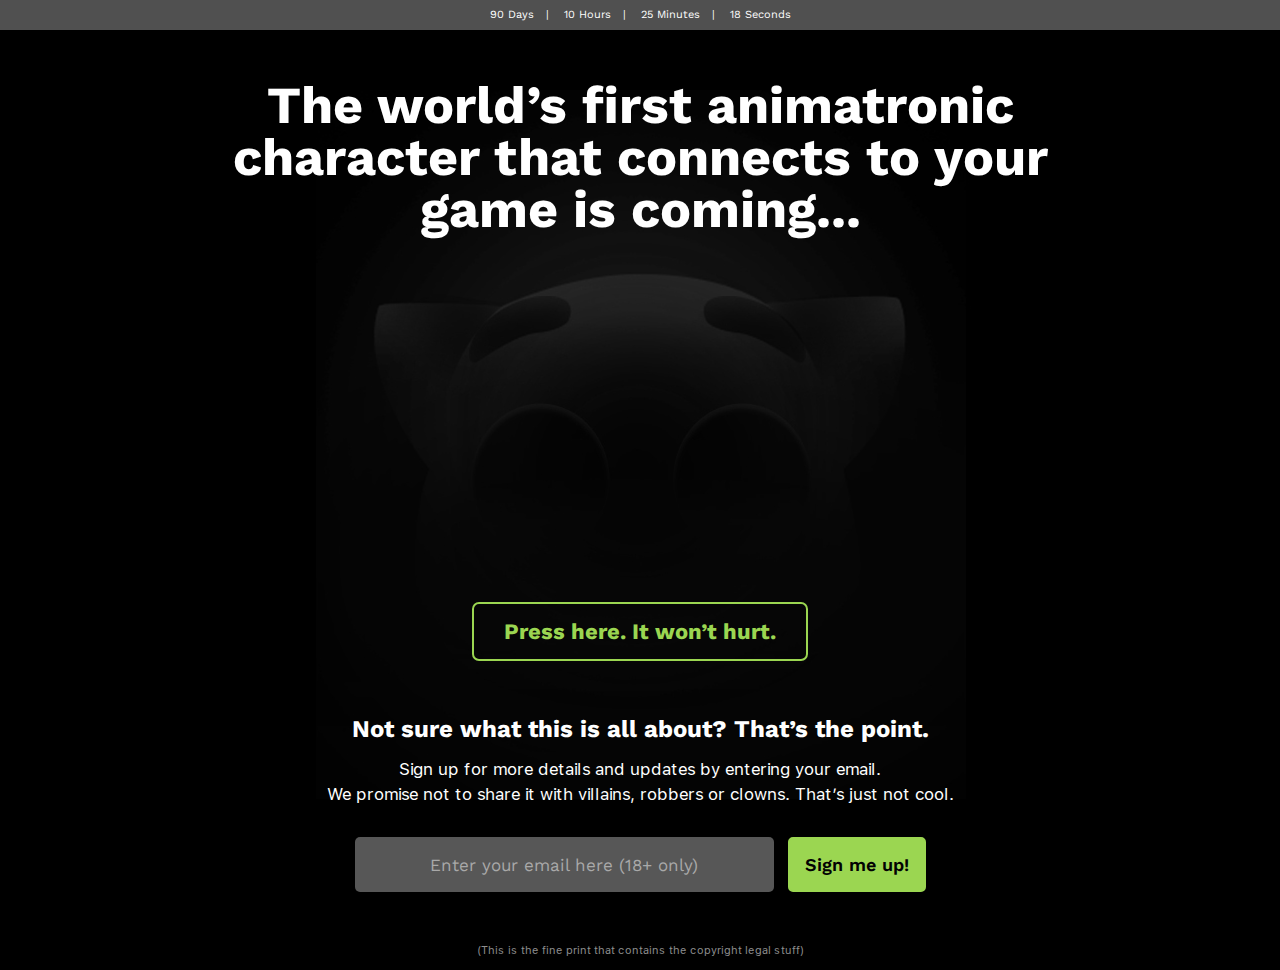
<file: index.html>
<!DOCTYPE html>
<html lang="en">

<head>
    <title>Talking Tom</title>
    <meta name="viewport" content="width=device-width, initial-scale=1">
    <meta http-equiv="Content-Type" content="text/html; charset=utf-8" />
    <link rel="shortcut icon" type="image/png" href="images/favicon.ico" />

    <link rel="stylesheet" type="text/css" href="css/bootstrap.min.css">
    <link rel="stylesheet" type="text/css" href="css/pull-push.css" />
    <link rel="stylesheet" type="text/css" href="css/style.css" />
    <link rel="stylesheet" type="text/css" href="css/responsive.css" />
</head>

<body class="desktopBG">
    <main class="mainDesktop">

        <div class="topTimer">
            <span class="timerBox">90 Days</span> <span class="timerBox">10 Hours</span> <span class="timerBox">25 Minutes</span> <span class="timerBox">18 Seconds</span>
        </div>
        <div class="mainContainer">
            <div class="container">
                <div class="row">
                    <div class="col-lg-12 centerBody">
                        <h1 class="Title01">The world’s first animatronic character that connects to your game is coming...</h1>

                        <a href="index2.html" class="presshereButton">Press here. It won’t hurt.</a>
                        <h2 class="subTitle">Not sure what this is all about?<br> That’s the point.</h2>
                        <p class="signupText">Sign up for more details and updates by entering your email.<br>We promise not to share it with villains, robbers or clowns. That’s just not cool. </p>
                        <div class="signupBox">
                            <div class="signupInput"><input type="text" placeholder="Enter your email here (18+ only)" class="inputStyle"></div>
                            <div class="signupButton"><button class="signmeupButton">Sign me up!</button></div>
                        </div>


                        <p class="copyright">(This is the fine print that contains the copyright legal stuff)</p>
                    </div>
                </div>
            </div>
        </div>

    </main>

    <script src="js/jquery.min.js"></script>
    <script src="js/popper.min.js"></script>
    <script src="js/fontawesome-all.min.js"></script>
    <script src="js/bootstrap.min.js"></script>

</body>


</html>
</file>
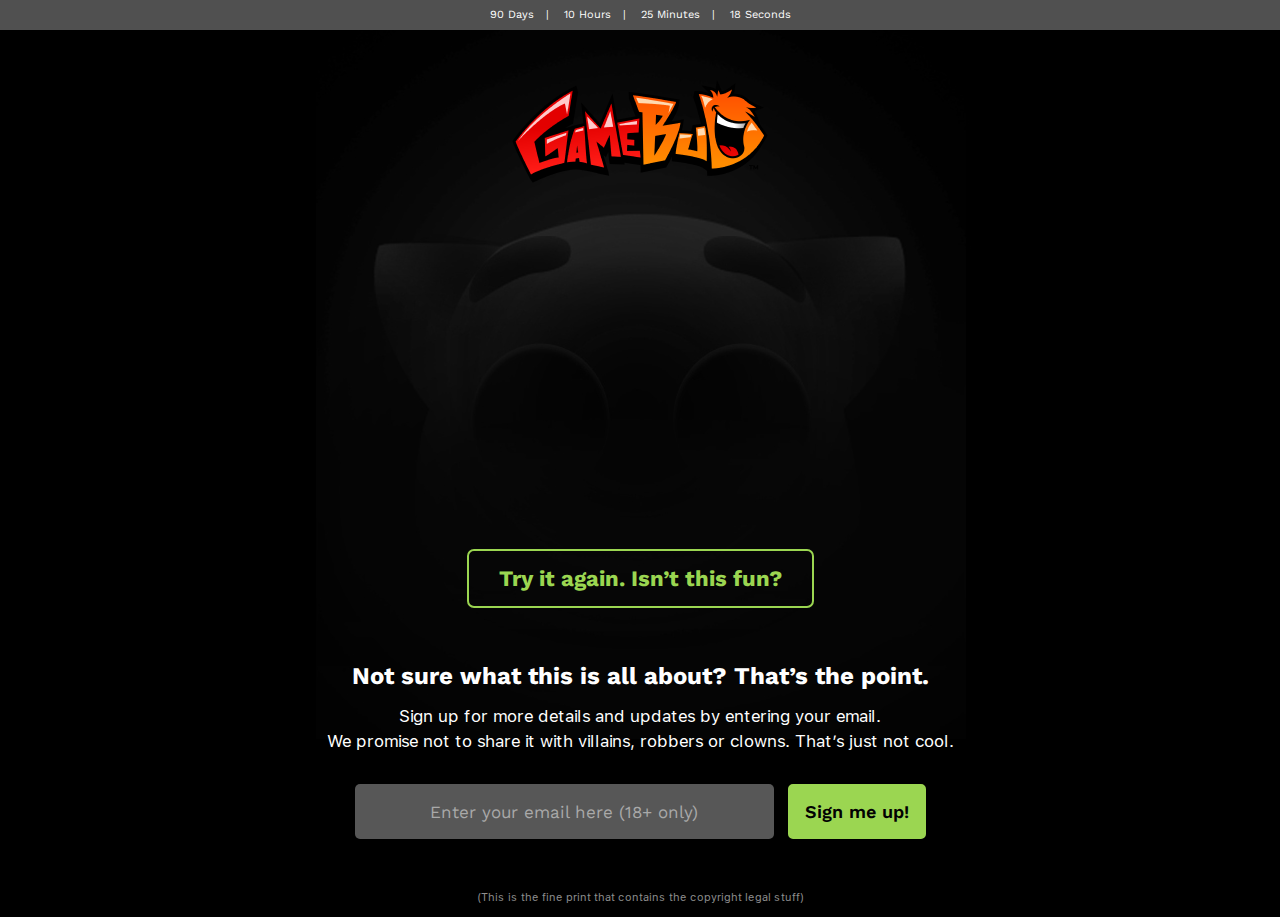
<file: index2.html>
<!DOCTYPE html>
<html lang="en">

<head>
    <title>Talking Tom</title>
    <meta name="viewport" content="width=device-width, initial-scale=1">
    <meta http-equiv="Content-Type" content="text/html; charset=utf-8" />
    <link rel="shortcut icon" type="image/png" href="images/favicon.ico" />

    <link rel="stylesheet" type="text/css" href="css/bootstrap.min.css">
    <link rel="stylesheet" type="text/css" href="css/pull-push.css" />
    <link rel="stylesheet" type="text/css" href="css/style.css" />
    <link rel="stylesheet" type="text/css" href="css/responsive.css" />
</head>

<body class="desktopBG">
    <main class="mainDesktop adjustment">

        <div class="topTimer">
            <span class="timerBox">90 Days</span> <span class="timerBox">10 Hours</span> <span class="timerBox">25 Minutes</span> <span class="timerBox">18 Seconds</span>
        </div>
        <div class="mainContainer">
            <div class="container">
                <div class="row">
                    <div class="col-lg-12 centerBody">
                        <h1 class="Title01"><img src="images/GameBud_logo.png"></h1>

                        <a href="index3.html" class="presshereButton">Try it again. Isn’t this fun?</a>
                        <h2 class="subTitle">Not sure what this is all about?<br> That’s the point.</h2>
                        <p class="signupText">Sign up for more details and updates by entering your email.<br>We promise not to share it with villains, robbers or clowns. That’s just not cool. </p>
                        <div class="signupBox">
                            <div class="signupInput"><input type="text" placeholder="Enter your email here (18+ only)" class="inputStyle"></div>
                            <div class="signupButton"><button class="signmeupButton">Sign me up!</button></div>
                        </div>


                        <p class="copyright">(This is the fine print that contains the copyright legal stuff)</p>
                    </div>
                </div>
            </div>
        </div>

    </main>

    <script src="js/jquery.min.js"></script>
    <script src="js/popper.min.js"></script>
    <script src="js/fontawesome-all.min.js"></script>
    <script src="js/bootstrap.min.js"></script>

</body>


</html>
</file>
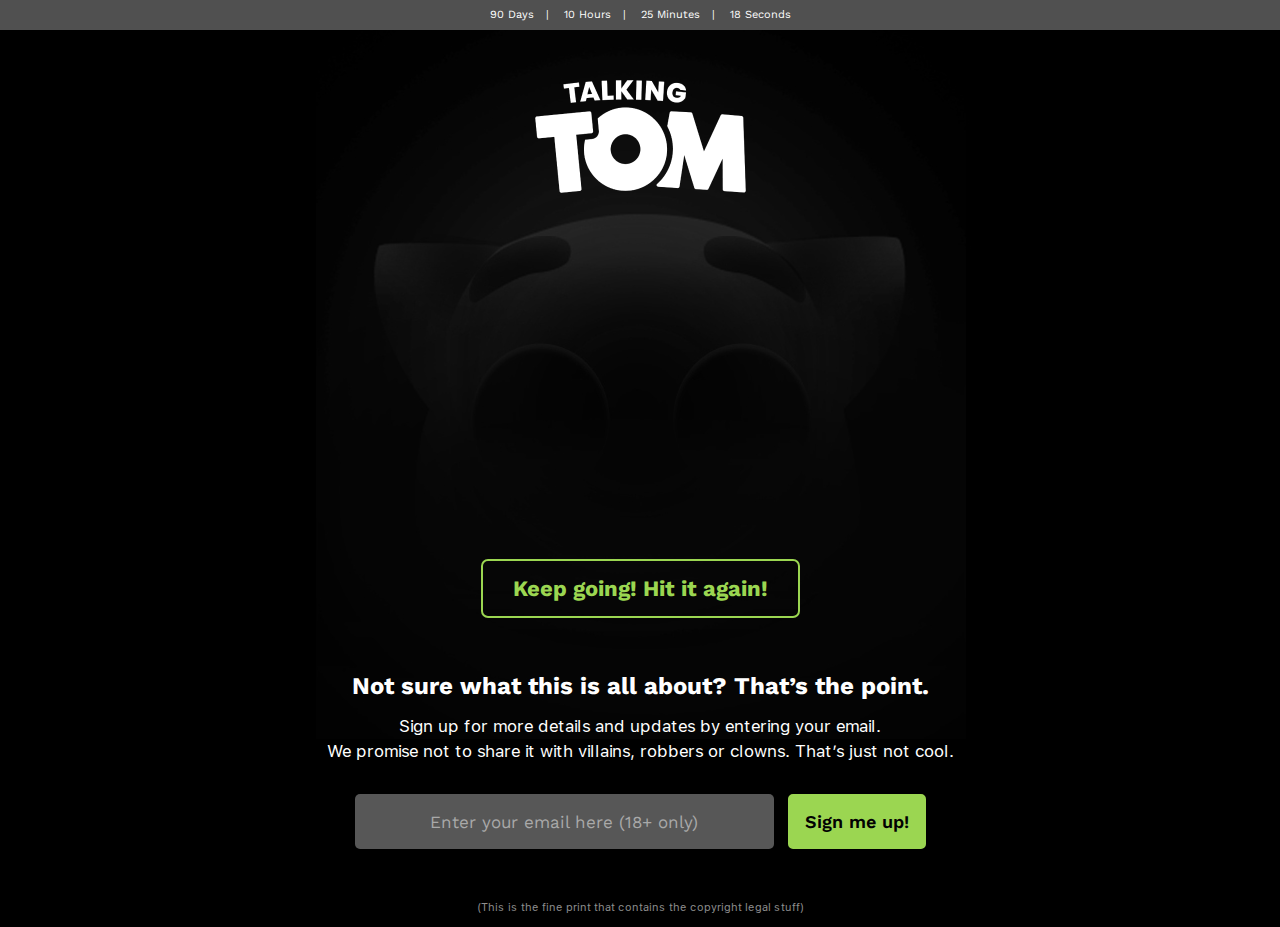
<file: index3.html>
<!DOCTYPE html>
<html lang="en">

<head>
    <title>Talking Tom</title>
    <meta name="viewport" content="width=device-width, initial-scale=1">
    <meta http-equiv="Content-Type" content="text/html; charset=utf-8" />
    <link rel="shortcut icon" type="image/png" href="images/favicon.ico" />

    <link rel="stylesheet" type="text/css" href="css/bootstrap.min.css">
    <link rel="stylesheet" type="text/css" href="css/pull-push.css" />
    <link rel="stylesheet" type="text/css" href="css/style.css" />
    <link rel="stylesheet" type="text/css" href="css/responsive.css" />
</head>

<body class="desktopBG">
    <main class="mainDesktop adjustment">

        <div class="topTimer">
            <span class="timerBox">90 Days</span> <span class="timerBox">10 Hours</span> <span class="timerBox">25 Minutes</span> <span class="timerBox">18 Seconds</span>
        </div>
        <div class="mainContainer">
            <div class="container">
                <div class="row">
                    <div class="col-lg-12 centerBody">
                        <h1 class="Title01"><img src="images/Talking-Tom.png"></h1>

                        <a href="index.html" class="presshereButton">Keep going! Hit it again!</a>
                        <h2 class="subTitle">Not sure what this is all about?<br> That’s the point.</h2>
                        <p class="signupText">Sign up for more details and updates by entering your email.<br>We promise not to share it with villains, robbers or clowns. That’s just not cool. </p>
                        <div class="signupBox">
                            <div class="signupInput"><input type="text" placeholder="Enter your email here (18+ only)" class="inputStyle"></div>
                            <div class="signupButton"><button class="signmeupButton">Sign me up!</button></div>
                        </div>


                        <p class="copyright">(This is the fine print that contains the copyright legal stuff)</p>
                    </div>
                </div>
            </div>
        </div>

    </main>

    <script src="js/jquery.min.js"></script>
    <script src="js/popper.min.js"></script>
    <script src="js/fontawesome-all.min.js"></script>
    <script src="js/bootstrap.min.js"></script>

</body>


</html>
</file>
<file: css/pull-push.css>
@media (min-width:576px) {    
    .pull-sm-12 {right: 100%}
    .pull-sm-11 {right: 91.66666667%}
    .pull-sm-10 {right: 83.33333333%}
    .pull-sm-9 {right: 75%}
    .pull-sm-8 {right: 66.66666667%}
    .pull-sm-7 {right: 58.33333333%}
    .pull-sm-6 {right: 50%}
    .pull-sm-5 {right: 41.66666667%}
    .pull-sm-4 {right: 33.33333333%}
    .pull-sm-3 {right: 25%}
    .pull-sm-2 {right: 16.66666667%}
    .pull-sm-1 {right: 8.33333333%}
    .pull-sm-0 {right: auto}

    .push-sm-12 {left: 100%}
    .push-sm-11 {left: 91.66666667%}
    .push-sm-10 {left: 83.33333333%}
    .push-sm-9 {left: 75%}
    .push-sm-8 {left: 66.66666667%}
    .push-sm-7 {left: 58.33333333%}
    .push-sm-6 {left: 50%}
    .push-sm-5 {left: 41.66666667%}
    .push-sm-4 {left: 33.33333333%}
    .push-sm-3 {left: 25%}
    .push-sm-2 {left: 16.66666667%}
    .push-sm-1 {left: 8.33333333%}
    .push-sm-0 {left: auto}    
}

@media (min-width:768px) {
    .pull-md-12 {right: 100%}
    .pull-md-11 {right: 91.66666667%}
    .pull-md-10 {right: 83.33333333%}
    .pull-md-9 {right: 75%}
    .pull-md-8 {right: 66.66666667%}
    .pull-md-7 {right: 58.33333333%}
    .pull-md-6 {right: 50%}
    .pull-md-5 {right: 41.66666667%}
    .pull-md-4 {right: 33.33333333%}
    .pull-md-3 {right: 25%}
    .pull-md-2 {right: 16.66666667%}
    .pull-md-1 {right: 8.33333333%}
    .pull-md-0 {right: auto}

    .push-md-12 {left: 100%}
    .push-md-11 {left: 91.66666667%}
    .push-md-10 {left: 83.33333333%}
    .push-md-9 {left: 75%}
    .push-md-8 {left: 66.66666667%}
    .push-md-7 {left: 58.33333333%}
    .push-md-6 {left: 50%}
    .push-md-5 {left: 41.66666667%}
    .push-md-4 {left: 33.33333333%}
    .push-md-3 {left: 25%}
    .push-md-2 {left: 16.66666667%}
    .push-md-1 {left: 8.33333333%}
    .push-md-0 {left: auto}    
}

@media (min-width:992px) {    
    .pull-lg-12 {right: 100%}
    .pull-lg-11 {right: 91.66666667%}
    .pull-lg-10 {right: 83.33333333%}
    .pull-lg-9 {right: 75%}
    .pull-lg-8 {right: 66.66666667%}
    .pull-lg-7 {right: 58.33333333%}
    .pull-lg-6 {right: 50%}
    .pull-lg-5 {right: 41.66666667%}
    .pull-lg-4 {right: 33.33333333%}
    .pull-lg-3 {right: 25%}
    .pull-lg-2 {right: 16.66666667%}
    .pull-lg-1 {right: 8.33333333%}
    .pull-lg-0 {right: auto}

    .push-lg-12 {left: 100%}
    .push-lg-11 {left: 91.66666667%}
    .push-lg-10 {left: 83.33333333%}
    .push-lg-9 {left: 75%}
    .push-lg-8 {left: 66.66666667%}
    .push-lg-7 {left: 58.33333333%}
    .push-lg-6 {left: 50%}
    .push-lg-5 {left: 41.66666667%}
    .push-lg-4 {left: 33.33333333%}
    .push-lg-3 {left: 25%}
    .push-lg-2 {left: 16.66666667%}
    .push-lg-1 {left: 8.33333333%}
    .push-lg-0 {left: auto}    
}
</file>
<file: css/style.css>
@import url('https://fonts.googleapis.com/css2?family=Work+Sans:wght@400;500;600;700&display=swap');
@import url('fonts/font.css');
body {
    font-family: 'Work Sans', sans-serif;
    font-size: 14px;
    font-weight: 400;
    overflow-x: hidden;
    color: #505050;
    background-color: #fff;
    position: relative;
}

::-webkit-input-placeholder {
    color: #A9A9A9;
}

 ::-moz-placeholder {
    color: #A9A9A9;
}

 :-ms-input-placeholder {
    color: #A9A9A9;
}

 :-moz-placeholder {
    color: #A9A9A9;
}

* {
    margin: 0;
    padding: 0;
    list-style-type: none;
    box-sizing: border-box;
}

p {
    font-size: 14px;
    color: #fff;
    line-height: 1.6;
    margin: 0 0 15px;
    font-weight: 400;
    font-family: 'SFProText-Regular';
}

a {
    color: #fff;
    text-decoration: none !important;
    transition: ease-in-out 0.3s;
    display: inline-block;
}

a:hover,
a:active,
a:focus {
    color: #ff4800;
}

h1,
h2,
h3,
h4,
h5,
h6 {
    font-weight: 700;
    color: #505050;
    margin: 0;
    margin-bottom: 10px;
}

h1 {
    font-size: 36px;
    font-weight: 700;
}

h2 {
    font-size: 30px;
    line-height: 1.5;
}

h3 {
    font-size: 26px;
}

h4 {
    font-size: 24px;
}

h5 {
    font-size: 20px;
}

ul {
    margin: 0;
}

input,
select,
textarea,
button,
input:focus,
button:focus {
    outline: none;
}

button {
    transition: ease-in-out 0.3s;
}

img {
    max-width: 100%;
}

header,
section,
footer {
    width: 100%;
}

body {
    background: #000;
}

.topTimer {
    background: #505050;
    height: 30px;
    width: 100%;
    display: flex;
    align-items: center;
    flex-wrap: wrap;
    justify-content: center;
}

.timerBox {
    display: block;
    position: relative;
}

.timerBox {
    display: block;
    padding: 0px 15px;
    color: #fff;
    font-size: 11px;
}

.timerBox::before {
    content: '|';
    position: absolute;
    font-size: 11px;
    color: #fff;
    right: 0px;
    top: 0px;
    display: block;
}

.timerBox:last-child:before {
    display: none;
}

.timerBox:last-child {
    padding-right: 0px;
}

.timerBox:first-child {
    padding-left: 0px;
}

.Title01 {
    font-size: 52px;
    text-align: center;
    color: #fff;
    margin-top: 50px;
}

.presshereButton {
    display: inline-block;
    padding: 11px 30px;
    border-radius: 7px;
    border: 2px solid #9BD651;
    color: #9BD651;
    text-align: center;
    font-size: 22px;
    font-weight: 700;
    margin-left: auto;
    margin-right: auto;
    margin-top: 356px;
    text-align: center;
}

.presshereButton:hover,
.presshereButton:focus,
.presshereButton:active {
    border: 2px solid #9BD651;
    color: #fff;
    background: #9BD651;
}

.mainDesktop {
    width: 100%;
    height: 100vh;
    z-index: 1;
}

.desktopBG {
    width: 100%;
    height: 100%;
    display: block;
    object-fit: cover;
}

.mainDesktop {
    width: 100%;
    background-image: url(../images/bgTomClose.jpg);
    background-repeat: no-repeat;
    background-size: contain;
    background-position: center 35px;
    height: 100vh;
}

main.mainDesktop.adjustment {
    background-position: center 30px;
}

.subTitle {
    font-size: 24px;
    color: #fff;
    font-weight: 700;
    text-align: center;
    margin-top: 50px;
}

.centerBody {
    text-align: center;
}

.signupText {
    font-size: 17px;
    line-height: 25px;
    font-weight: normal;
    color: #fff;
}

.signupBox {
    max-width: 600px;
    width: 100%;
    margin-top: 30px;
    margin-left: auto;
    margin-right: auto;
    display: flex;
    align-items: center;
    justify-content: center;
    flex-wrap: wrap;
    margin-bottom: 50px;
}

.signupInput {
    max-width: 426px;
    width: 100%;
    padding-right: 7px;
}

.signupButton {
    max-width: 145px;
    width: 100%;
    padding-left: 7px;
}

.inputStyle {
    width: 100%;
    height: 55px;
    border-radius: 5px;
    background: #575757;
    color: #fff;
    border: none;
    font-size: 17px;
    text-align: center;
}

.signmeupButton {
    width: 100%;
    height: 55px;
    border: none;
    background: #9BD651;
    color: #020202;
    font-size: 18px;
    font-weight: 600;
    border-radius: 5px;
    border: 2px solid #9BD651;
}

.signmeupButton:hover {
    background: transparent;
    color: #9BD651;
    border: 2px solid #9BD651;
}

.copyright {
    font-size: 11px;
    color: #8E8E8E;
    text-align: center;
    margin-bottom: 10px;
}

.subTitle br {
    display: none;
}
</file>
<file: css/responsive.css>
@media (min-width: 1200px) {
            .container {
                max-width: 1170px;
            }
            .Title01 {
                padding: 0px 95px;
                line-height: 1;
            }
            .mainDesktop {
                background-position: center 90px;
                background-size: auto;
            }
        }
        
        @media (min-width: 1400px) {
            .container {
                max-width: 1370px;
            }
            .Title01 {
                font-size: 49px;
                padding: 0px 200px;
                line-height: 1;
            }
        }
        
        @media (min-width: 1500px) {}
        
        @media (max-width: 1366px) {}
        
        @media (max-width: 1280px) {}
        
        @media (max-width: 1199px) {
            .Title01 {
                font-size: 49px;
                padding: 0px 65px;
                line-height: 1;
            }
            .mainDesktop {
                background-position: center 83px;
                background-size: auto;
            }
            .presshereButton {
                padding: 11px 46px;
            }
            .signupButton {
                max-width: 100%;
                width: 100%;
            }
            .signmeupButton {
                width: 147px;
                margin-top: 30px;
            }
            .signupBox {
                margin-top: 45px;
            }
            .copyright {
                margin-bottom: 15px;
            }
        }
        
        @media (max-width: 990px) {
            
            .Title01 {
                font-size: 28px;
                line-height: 1.1;
            }
            .mainDesktop {
                background-position: center 70px;
                background-size: auto;
            }
            .presshereButton {
                font-size: 15px;
                padding: 11px 46px;
            }
            .subTitle {
                font-size: 22px;
                margin-top: 75px;
            }
            h2 {
                line-height: 1.3;
            }
            .signupText br {
                display: block;
            }
            .Title01 {
                font-size: 47px;
                padding: 0;
                line-height: 0.9;
            }
            .signupBox {
                margin-bottom: 30px;
                margin-top: 45px;
            }
            .signupInput {
                padding: 0px;
            }
            .inputStyle, .signmeupButton {
                height: 50px;
                margin-bottom: 30px;
                margin-top: 2px;
            }
        }
        
        @media (max-width: 991px) {}
        
        @media (max-width: 860px) {}
        
        @media (max-width: 768px) {}
        
        @media (max-width: 767px) {
            
            .Title01 {
                font-size: 28px;
                line-height: 1.1;
            }
            .mainDesktop {
                background-position: center 0;
            }
            main.mainDesktop.adjustment {
                background-position: center 42px;
            }
            .presshereButton {
                font-size: 15px;
            }
            .subTitle {
                font-size: 22px;
                margin-top: 80px;
            }
            h2 {
                line-height: 1.3;
            }
            .signupText br {
                display: none;
            }
            .signupText {
                margin-bottom: 42px;
            }
            .Title01 {
                margin-top: 25px;
                padding: 0;
            }
            .signupBox {
                margin-bottom: 20px;
                margin-top: 20px;
            }
            .signupInput {
                padding: 0px;
            }
            .inputStyle,
            .signmeupButton {
                height: 50px;
            }
            .subTitle br {
                display: block;
            }
        }
        @media (max-width: 610px) {
            
            .Title01 {
                font-size: 28px;
                line-height: 1.1;
            }
            .mainDesktop {
                background-position: center 20px;
                background-size: contain;
            }
            .presshereButton {
                font-size: 15px;
                margin-top: 300px;
            }
            .subTitle {
                font-size: 22px;
                margin-top: 80px;
            }
            h2 {
                line-height: 1.3;
            }
            .signupText br {
                display: none;
            }
            .Title01 {
                margin-top: 25px;
                padding: 0;
            }
            .signupBox {
                margin-bottom: 20px;
                margin-top: 20px;
            }
            .signupInput {
                padding: 0px;
            }
            .inputStyle,
            .signmeupButton {
                height: 50px;
            }
            .subTitle br {
                display: block;
            }
        }

        @media (max-width: 513px) {
            .Title01 {
                line-height: 1.1;
                font-size: 26px;
                padding: 0;
            }
            h2 {
                line-height: 1.3;
            }
            .subTitle {
                font-size: 22px;
                margin-top: 30px;
            }
            .signupText {
                margin-bottom: 25px;
                font-size: 14px;
                line-height: 21px;
            }
            
            .inputStyle, .signmeupButton {
                margin-bottom: 30px;
            }
            .mainDesktop {
                background-position: center 45px;
            }
            .presshereButton {
                margin-top: 285px;
                border: 1px solid #9BD651;
            }
            main.mainDesktop.adjustment {
                background-position: center 46px;
            }
            .copyright {
                margin-top: 35px;
            }
        }
        
        @media (max-width: 414px) {
            .Title01 {
                line-height: 1.1;
                font-size: 26px;
                padding: 0 0;
            }
            h2 {
                line-height: 1.3;
            }
            .mainDesktop {
                background-position: center 70px;
            }
            main.mainDesktop.adjustment {
                background-position: center 90px;
            }
            .signupText {
                font-size: 14px;
                line-height: 21px;
            }
            .signupButton {
                margin-top: 15px;
            }
            .subTitle {
                margin-top: 25px;
                font-size: 22px;
            }
            .presshereButton {
                margin-top: 285px;
                padding: 8px 16px;
                border: 1px solid #9BD651;
            }
        }
        
        @media (max-width: 430px) {}
        
        
        @media (max-width: 375px) {
            .Title01 {
                font-size: 27px;
                line-height: 1.1;
                padding: 0 0;
            }
            h2 {
                line-height: 1.3;
            }
            .presshereButton {
                margin-top: 260px;
                padding: 8px 16px;
                border: 1px solid #9BD651;
            }
            .mainDesktop {
                background-position: center 90px;
            }
            .signupBox {
                margin-bottom: 10px;
                margin-top: 10px;
            }
            .signupText {
                font-size: 14px;
                line-height: 1.5;
            }
            .inputStyle,
            .signmeupButton {
                height: 46px;
            }
            .subTitle {
                margin-top: 25px;
                font-size: 18px;
            }
            .inputStyle, .signmeupButton {
                font-size: 14px;
                margin-bottom: 15px;
            }
            .signupBox {
                margin-bottom: 10px;
            }
            .copyright {
                margin-top: 50px;
            }
        }
        
        @media (max-width: 320px) {
            .copyright {
                font-size: 10px;
            }
            .signupButton {
                margin-top: 10px;
            }
            .Title01 {
                font-size: 22px;
                margin-top: 20px;
                padding: 0 0;
            }
            .mainDesktop {
                background-position: center 83px;
            }
            .presshereButton {
                margin-top: 210px;
                padding: 8px 16px;
                border: 1px solid #9BD651;
            }
            .signupText {
                font-size: 12px;
            }
            .inputStyle,
            .signmeupButton {
                height: 40px;
            }
            .subTitle {
                font-size: 17px;
            }
        }
</file>
